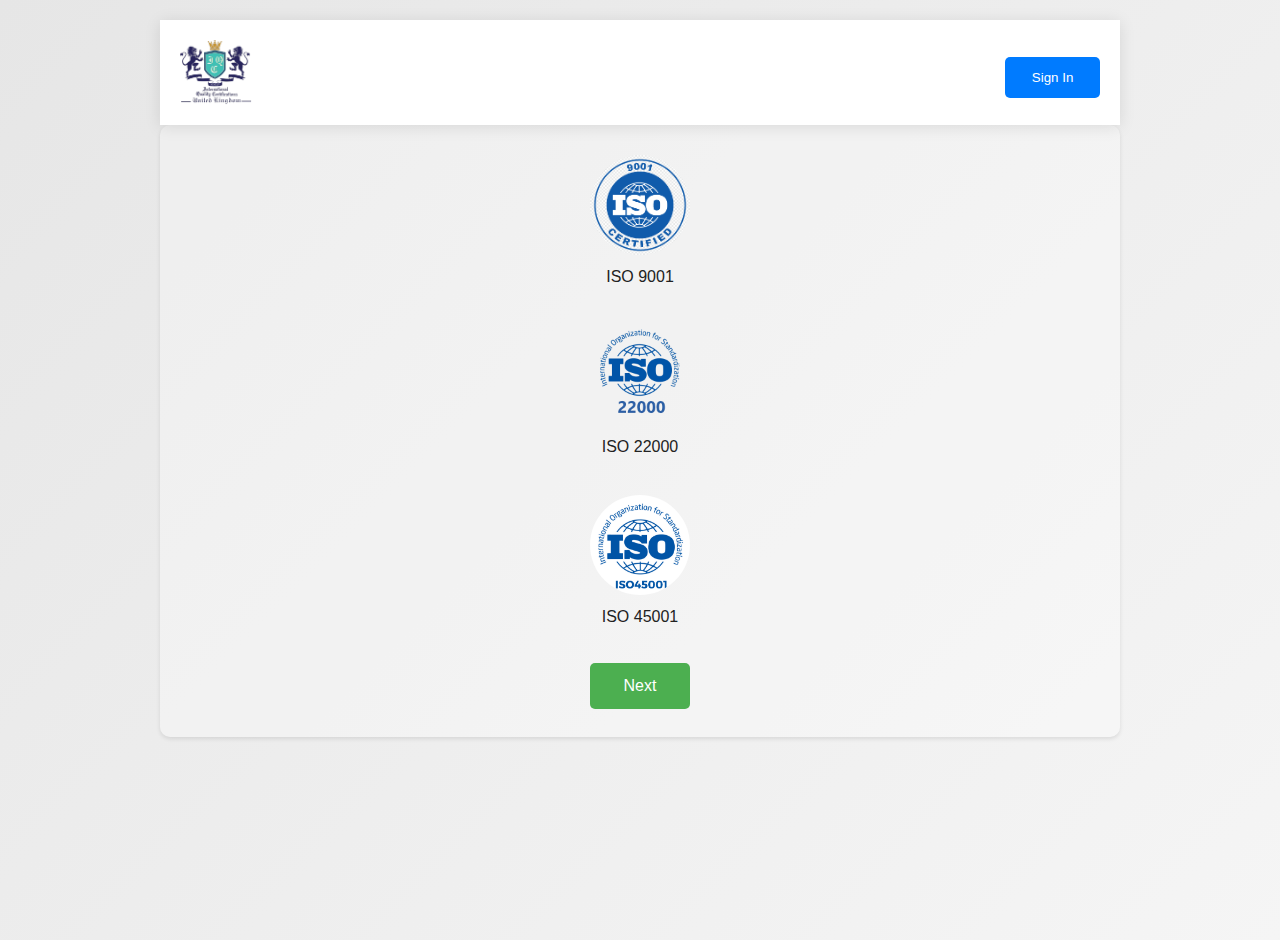
<file: index.html>
<!DOCTYPE html>
<html>
<head>
  <meta name="viewport" content="width=device-width, initial-scale=1">
  <link rel="stylesheet" type="text/css" href="style.css">
</head>
<body>
  <header>
    <img src="img/IQC-uk.png" alt="Company Logo" class="logo">
    <button id="admin-button" onclick="window.open('admin-panel.html', '_blank')">Sign In</button>
  </header>
  <div id="certification-selection">
    <div class="iso-option" id="iso-9001">
        <img src="img/iso-9001.png" alt="ISO 9001">
        <p>ISO 9001</p>
    </div>
    <div class="iso-option" id="iso-22000">
        <img src="img/iso-22000.png" alt="ISO 22000">
        <p>ISO 22000</p>
    </div>
    <div class="iso-option" id="iso-45001">
        <img src="img/iso-45001.png" alt="ISO 45001">
        <p>ISO 45001</p>
    </div>
    <button id="next-button">Next</button>
  </div>
  <div id="main-content" class="container">
    <fieldset>
      <legend>Number of Employees:</legend>
      <select id="numEmployees">
      	<option value="1">1 to 5</option>
      	<option value="2">6 to 10</option>
      	<option value="3">11 to 15</option>
      	<option value="4">16 to 25</option>
      	<option value="5">26 to 45</option>
      	<option value="6">46 to 65</option>
      	<option value="7">66 to 85</option>
      	<option value="8">86 to 125</option>
      	<option value="9">126 to 175</option>
      	<option value="10">176 to 275</option>
      	<option value="11">276 to 425</option>
      	<option value="12">426 to 625</option>
      	<option value="13">626 to 875</option>
      	<option value="14">876 to 1175</option>
      	<option value="15">1176 to 1550</option>
      	<option value="16">1551 to 2025</option>
      	<option value="17">2026 to 2675</option>
      	<option value="18">2676 to 3450</option>
      	<option value="19">3451 to 4350</option>
      	<option value="20">4351 to 5450</option>
      	<option value="21">5451 to 6800</option>
      	<option value="22">6801 to 8500</option>
	      <option value="23">8501 to 10700</option>
      </select>
    </fieldset>

    <fieldset>
      <legend>Risk Level:</legend>
      <select id="riskLevel">
      	<option value="1">None</option>
      	<option value="2">Low</option>
      	<option value="3">Medium</option>
      	<option value="4">High</option>
      </select>
    </fieldset>

    <fieldset>
      <legend>Stages:</legend>
      <select id="stages">
      	<option value="1">Stage 1 & Stage 2</option>
      	<option value="2">Stage 2</option>
      </select>
    </fieldset>

    <button id="get-price">Get price</button>

  </div>
  <script src="app.js"></script>
</body>
</html>
</file>
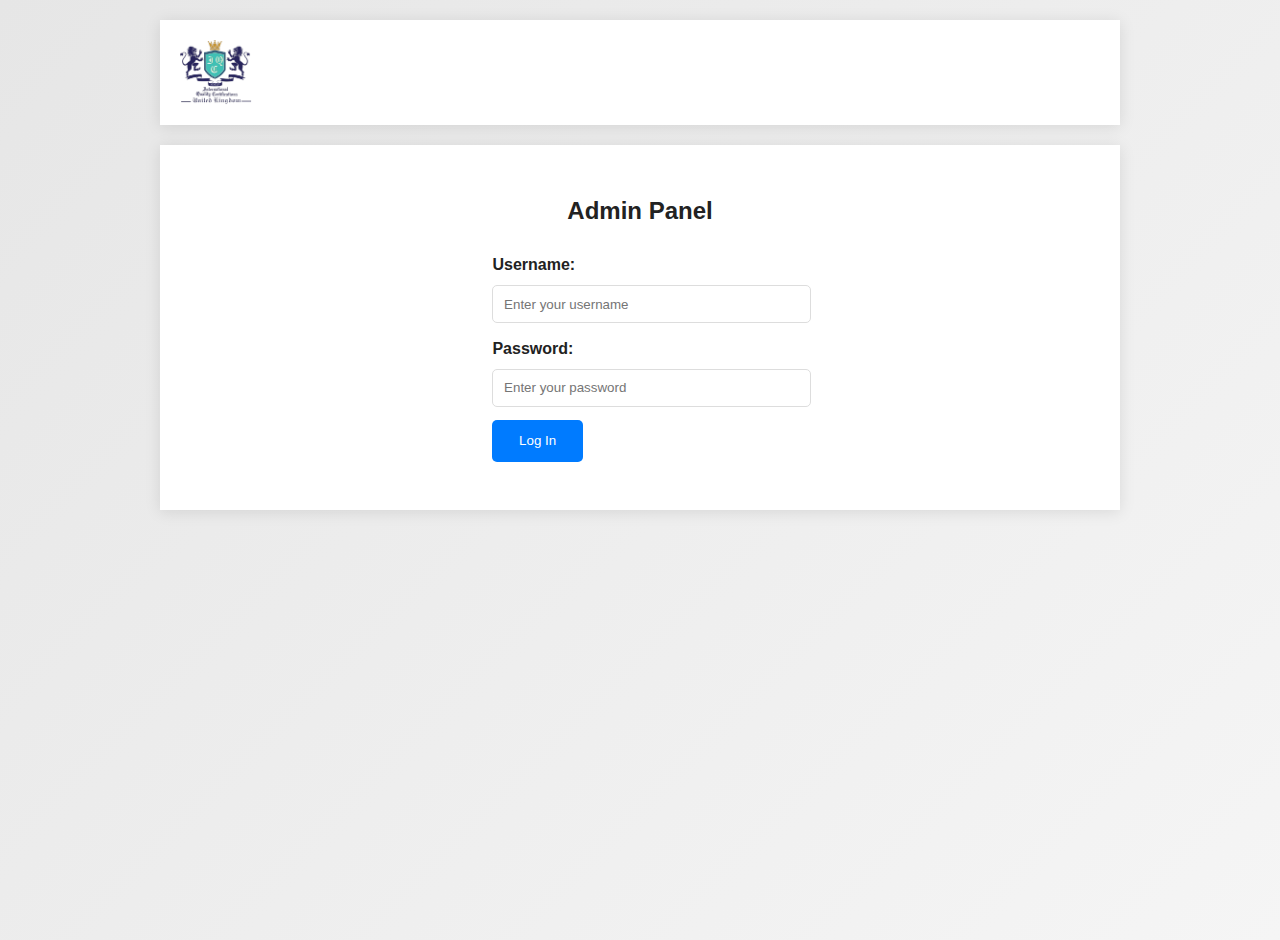
<file: admin-panel.html>
<!DOCTYPE html>
<html>
<head>
  <meta name="viewport" content="width=device-width, initial-scale=1">
  <link rel="stylesheet" type="text/css" href="admin-panel-style.css">
</head>
<body>
  <header>
    <img src="img/IQC-uk.png" alt="Company Logo" class="logo">
  </header>
  <div id="admin-panel">
    <h1>Admin Panel</h1>
    <form id="admin-form">
      <label for="username">Username:</label>
      <input type="text" id="username" placeholder="Enter your username">
      <label for="password">Password:</label>
      <input type="password" id="password" placeholder="Enter your password">
      <button type="submit">Log In</button>
    </form>
    <form id="fee-form" class="hidden">
      <label for="FeesPerAMD">Fees Per AMD:</label>
      <input type="number" id="FeesPerAMD" placeholder="Enter fees per AMD">
      <label for="LicenseFee">License Fee:</label>
      <input type="number" id="LicenseFee" placeholder="Enter license fee">
      <button type="submit">Update Fees</button>

      <button id="reset-defaults-btn">Reset to Default Values</button> <!-- Added button -->
    </form>
  </div>
  <script src="admin.js"></script>
</body>
</html>
</file>
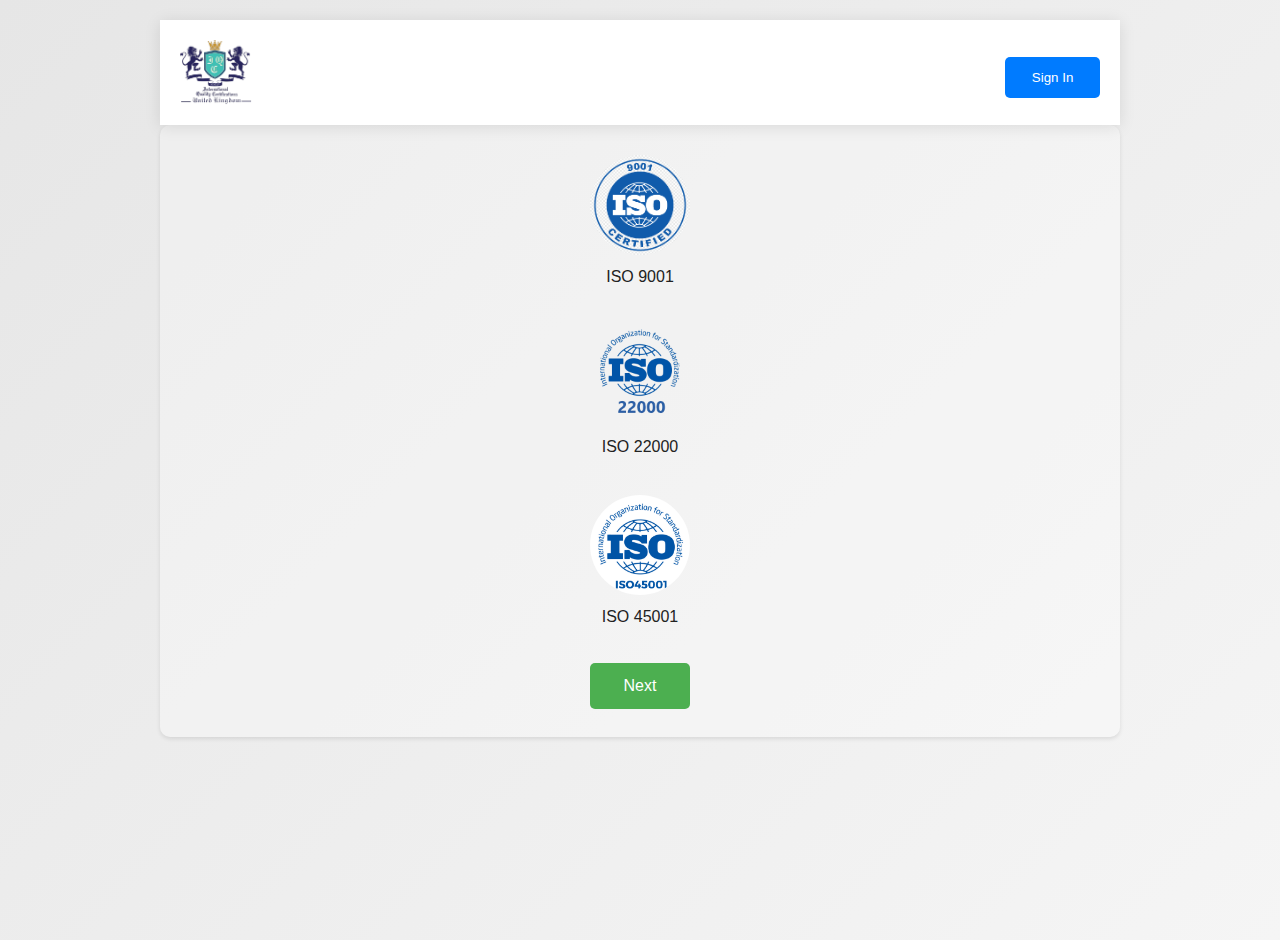
<file: price.html>
<!DOCTYPE html>
<html>
<head>
  <meta name="viewport" content="width=device-width, initial-scale=1">
  <link rel="stylesheet" type="text/css" href="price-style.css">
</head>
<body>
  <header>
    <img src="img/IQC-uk.png" alt="Company Logo" class="logo">
    <h1>Quotation</h1>
  </header>
  <div class="container quotation">

    <h1 id="quote-title"></h1>
<div class="box">
  <h2>Summary of Your Selection</h2>
  <p id="summaryEmployees"></p>
  <p id="summaryRiskLevel"></p>
  <p id="summaryStages"></p>
</div>

<div class="box">
  <h2>Total Days</h2>
  <p id="auditDays"></p>
  <p id="surveillanceYear1"></p>
  <p id="surveillanceYear2"></p>
  <p id="reassessment"></p>
</div>

<div class="box">
  <h2>Total Price</h2>
  <p id="totalPrice"></p>
</div>

  </div>
  <script src="price.js"></script>
</body>
</html>
</file>
<file: style.css>
body {
    font-family: Arial, sans-serif;
    max-width: 960px;
    margin: 0 auto;
    padding: 20px;
    background: linear-gradient(135deg, #e6e6e6, #f5f5f5);
    color: #222;
    min-height: 100vh;
    line-height: 1.5;
}

header {
    width: 100%;
    padding: 20px;
    box-sizing: border-box;
    background: #fff;
    box-shadow: 0 2px 15px rgba(0, 0, 0, 0.1);
    position: sticky;
    top: 0;
    z-index: 1000;
    display: flex;
    align-items: center;
}

.logo {
  width: 4.5em;
  height: auto;
}

#certification-selection {
    display: flex;
    flex-direction: column;
    align-items: center;
    justify-content: center;
    background: rgba(255, 255, 255, 0.3);
    border-radius: 10px;
    padding: 20px;
    box-shadow: 0 2px 4px rgba(0, 0, 0, 0.1);
}


.iso-option {
  display: flex;
  flex-direction: column;
  align-items: center;
  margin: 10px;
}

.iso-option.selected {
    border-radius: 20px;
    border: 2px solid #007BFF;
}

.iso-option img {
  width: 100px;
  height: 100px;
  border-radius: 50%;
  object-fit: cover;
}


.iso-option p {
  margin-top: 10px;
}

#next-button {
  background-color: #4CAF50;
  color: white;
  padding: 14px 20px;
  margin: 8px 0;
  border: none;
  cursor: pointer;
  width: 100px;
  border-radius: 5px;
  font-size: 1em;
  transition: all 0.5s;
}

#next-button:hover {
  opacity: 0.8;
}


#main-content {
    display: none;
}


.container {
    display: flex;
    flex-direction: column;
    align-items: center;
    justify-content: center;
    background: rgba(255, 255, 255, 0.3);
    border-radius: 10px;
    padding: 20px;
    box-shadow: 0 2px 4px rgba(0, 0, 0, 0.1);
}

.container fieldset {
    margin-bottom: 2em;
    border: none;
}

.container label {
    margin: 1em 0;
}

.container legend {
    font-weight: bold;
    margin-bottom: 0.5em;
}

.container select {
    width: 100%;
    padding: 1em;
    margin-bottom: 0.5em;
    border: 1px solid #ddd;
    border-radius: 5px;
}

.container input, .container select {
    width: 100%;
    padding: 1em;
    margin-bottom: 2em;
    border: 1px solid #ddd;
    border-radius: 5px;
}

.container button {
    padding: 1em 2em;
    background-color: #007BFF;
    color: white;
    border: none;
    cursor: pointer;
    transition: background-color 0.3s ease;
    border-radius: 5px;
}

.container button:hover {
    background-color: #0056b3;
}

.container p {
    margin: 2em 0;
    font-weight: bold;
}

@media screen and (max-width: 800px) {
    .container {
        margin: 20px 10px;
        padding: 1em;
    }

    .container input, .container select, .container button {
        padding: 0.5em;
        margin-bottom: 1em;
    }

    .container p {
        margin: 1em 0;
    }
}


#admin-button {
  margin-top: 10px;
  padding: 1em 2em;
  background-color: #007BFF;
  color: white;
  border: none;
  cursor: pointer;
  transition: background-color 0.3s ease;
  border-radius: 5px;
  float: right;
  margin-left: auto;
}

#admin-button:hover {
  background-color: #0056b3;
}
</file>
<file: admin-panel-style.css>
body {
    font-family: Arial, sans-serif;
    max-width: 960px;
    margin: 0 auto;
    padding: 20px;
    background: linear-gradient(135deg, #e6e6e6, #f5f5f5);
    color: #222;
    min-height: 100vh;
    line-height: 1.5;
}

header {
    width: 100%;
    padding: 20px;
    box-sizing: border-box;
    background: #fff;
    box-shadow: 0 2px 15px rgba(0, 0, 0, 0.1);
    position: sticky;
    top: 0;
    z-index: 1000;
    display: flex;
    align-items: center;
}

.logo {
  width: 4.5em;
  height: auto;
}

.hidden {
  display: none;
}

#admin-panel {
    display: flex;
    flex-direction: column;
    align-items: center;
    justify-content: center;
    margin: 20px auto;
    padding: 2em;
    box-shadow: 0 2px 15px rgba(0, 0, 0, 0.1);
    background: #fff;
    text-align: left;
}

#admin-panel h1 {
    font-size: 24px;
    font-weight: bold;
    margin-bottom: 1em;
    text-align: center;
}

#admin-panel form {
    margin-bottom: 1em;
}

#admin-panel label {
    display: block;
    font-weight: bold;
    margin-bottom: 0.5em;
}

#admin-panel input[type="text"],
#admin-panel input[type="password"],
#admin-panel input[type="number"] {
    width: 100%;
    padding: 0.8em;
    margin-bottom: 1em;
    border: 1px solid #ddd;
    border-radius: 5px;
}

#admin-panel button[type="submit"] {
    padding: 1em 2em;
    background-color: #007BFF;
    color: white;
    border: none;
    cursor: pointer;
    transition: background-color 0.3s ease;
    border-radius: 5px;
}

#admin-panel button[type="submit"]:hover {
    background-color: #0056b3;
}

#admin-panel button#reset-defaults-btn {
    padding: 1em 2em;
    background-color: #ff0000;
    color: white;
    border: none;
    cursor: pointer;
    transition: background-color 0.3s ease;
    border-radius: 5px;
    margin-top: 1em;
}

#admin-panel button#reset-defaults-btn:hover {
    background-color: #cc0000;
}

.notification {
  position: fixed;
  top: 20px;
  left: 50%;
  transform: translateX(-50%);
  padding: 10px 20px;
  background-color: #007BFF;
  color: white;
  font-weight: bold;
  border-radius: 5px;
  z-index: 1000;
}
</file>
<file: price-style.css>
body {
    font-family: Arial, sans-serif;
    max-width: 960px;
    margin: 0 auto;
    padding: 20px;
    background: linear-gradient(135deg, #e6e6e6, #f5f5f5);
    color: #222;
    min-height: 100vh;
    line-height: 1.5;
}

header {
  width: 100%;
  padding: 20px;
  box-sizing: border-box;
  background: #fff;
  box-shadow: 0 2px 15px rgba(0, 0, 0, 0.1);
  position: sticky;
  top: 0;
  z-index: 1000;
  display: flex;
  align-items: center;
  justify-content: center;
}

header h1 {
  flex-grow: 1;
  text-align: center;
  white-space: nowrap;
  overflow: hidden;
  text-overflow: ellipsis;
  font-size: 30px;
  max-width: calc(100% - 100px);
}


.logo {
  width: 4.5em;
  height: auto;
  margin-right: auto;
  margin-left: 0;
}

#quote-title {
    flex-grow: 1;
    text-align: center;
    white-space: nowrap;
    overflow: hidden;
    text-overflow: ellipsis;
    font-size: 30px;
    max-width: calc(100% - 100px);
}

.container {
    display: flex;
    flex-direction: column;
    align-items: flex-start;
    justify-content: center;
    margin: 20px auto;
    padding: 2em;
    box-shadow: 0 2px 15px rgba(0, 0, 0, 0.1);
    background: #fff;
    text-align: left;
}

.container h2 {
    font-size: 20px;
    margin-bottom: 1em;
}

.container table {
    width: 100%;
    text-align: left;
    border-collapse: collapse;
}

.container th,
.container td {
    padding: 0.5em;
    border: 1px solid #ddd;
}

.container td {
    font-weight: bold;
}

.container .total {
    font-size: 24px;
    text-align: right;
    margin-top: 2em;
}
</file>
